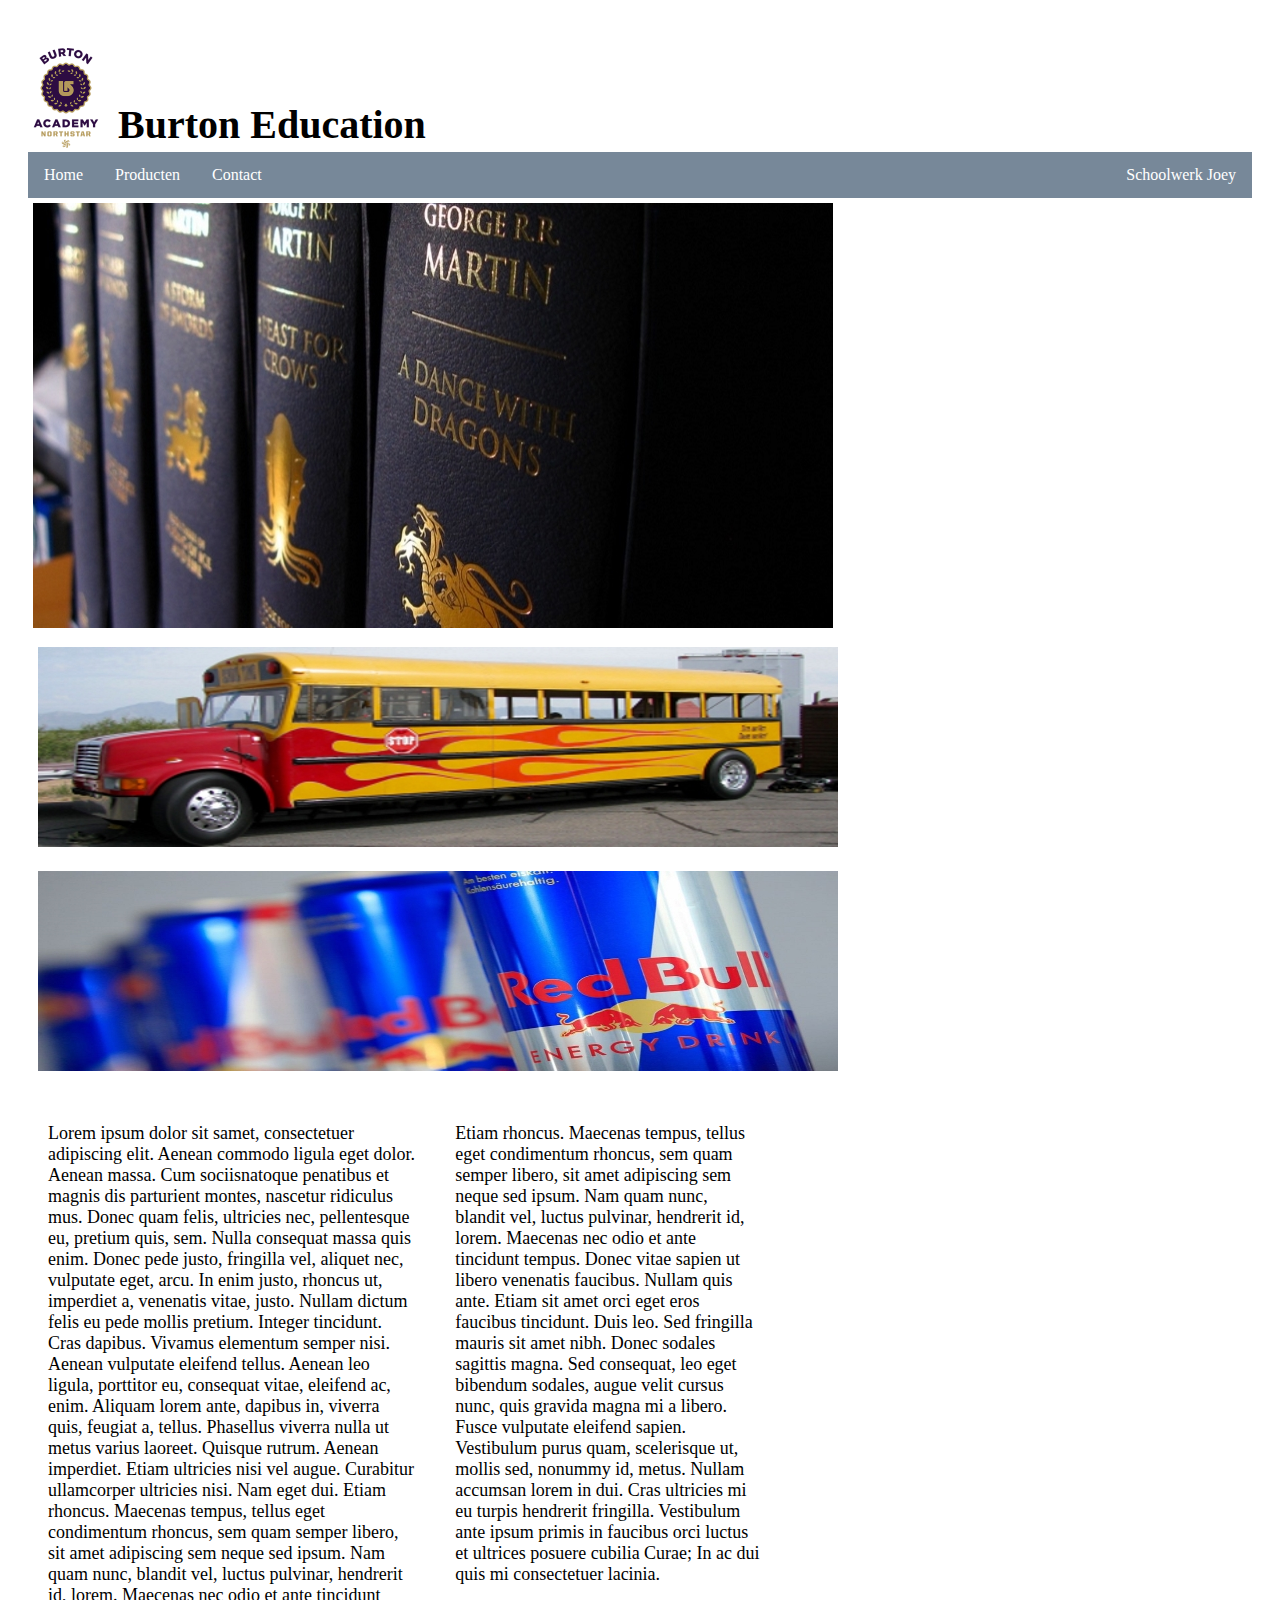
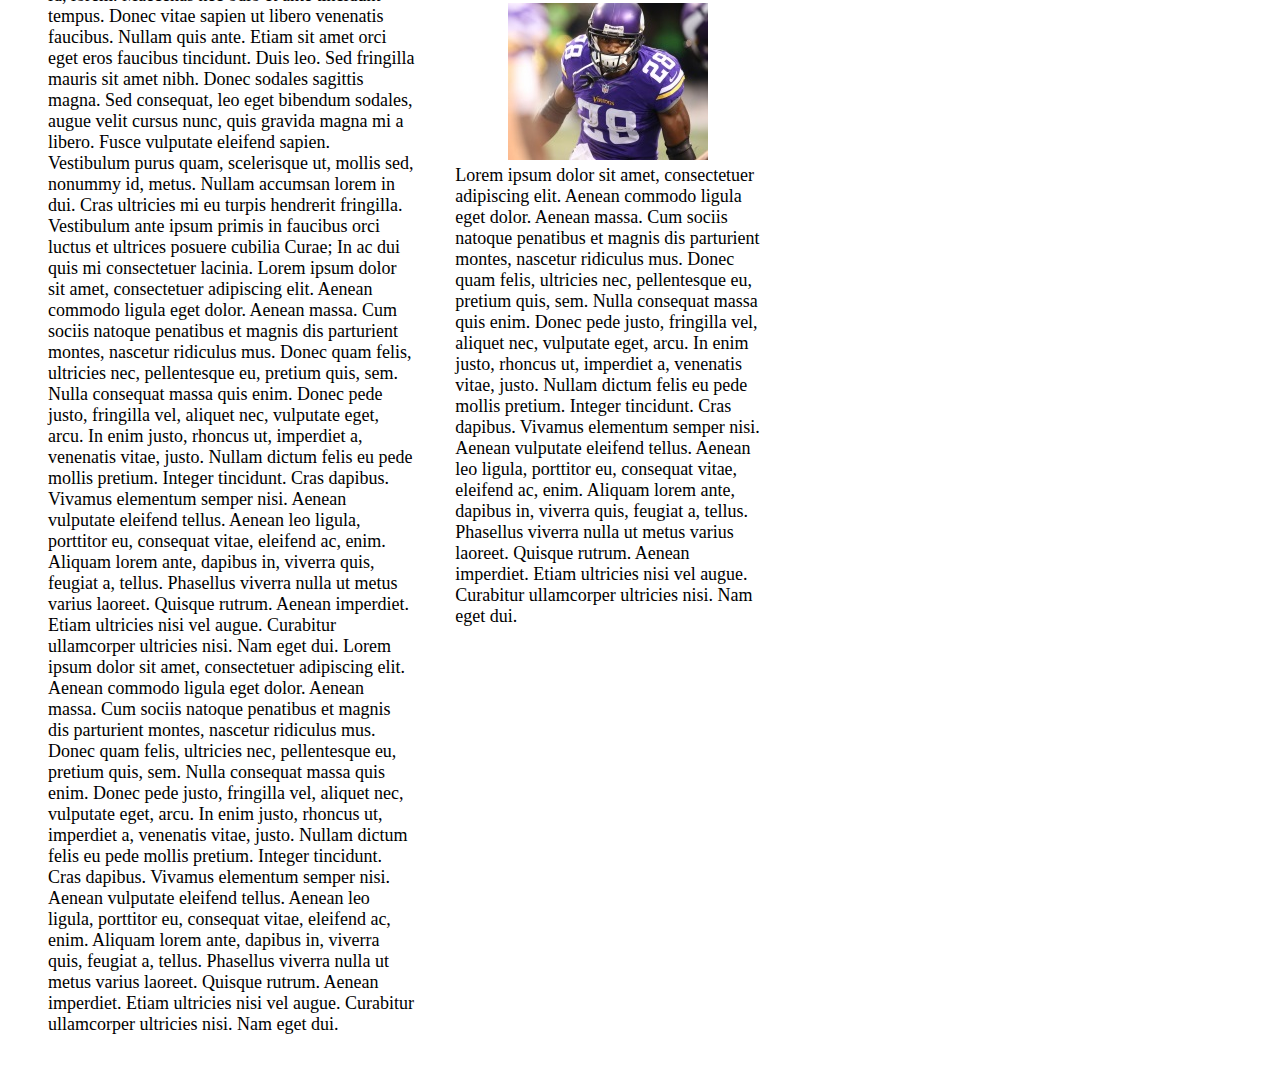
<file: index.html>
<!DOCTYPE html>
<link rel="stylesheet" href="css/indexcss.css">

<html lang="en">
<head>
    <meta charset="UTF-8">
    <title>Burton Education</title>
</head>
<body>
<header>
    <h4>Burton Education</h4>
    <div class="logo">
    <img src="img/burtonlogo.png" alt="Burton Education Logo">
    </div>
    <ul>
        <li><a href="">Home</a></li>
        <li><a href="">Producten</a></li>
        <li><a href="">Contact</a></li>
        <div class="joey">
        <li><a href="https://xyzon.github.io/DS/">Schoolwerk Joey</a></li>
        </div>
    </ul>
</header>
<section>
    <div class="foto1">
    <img src="img/foto1.jpg" alt="Mainfoto">
    </div>
    <div class="foto2">
    <img src="img/schoolbus.jpg" alt="schoolbus>">
    </div>
    <div class="foto3">
    <img src="img/foto3.jpg" alt="redbull">
    </div>
</section>
<section>
    <div class="tekst">
    <p>
    Lorem ipsum dolor sit samet, consectetuer adipiscing elit. Aenean commodo ligula eget dolor. Aenean massa. Cum sociisnatoque penatibus et magnis dis parturient montes,
    nascetur ridiculus mus. Donec quam felis, ultricies nec, pellentesque eu, pretium quis, sem. Nulla consequat massa quis enim. Donec pede justo, fringilla vel, aliquet nec,
    vulputate eget, arcu. In enim justo, rhoncus ut, imperdiet a, venenatis vitae, justo. Nullam dictum felis eu pede mollis pretium. Integer tincidunt. Cras dapibus. Vivamus elementum semper nisi.
    Aenean vulputate eleifend tellus. Aenean leo ligula, porttitor eu, consequat vitae, eleifend ac, enim. Aliquam lorem ante, dapibus in, viverra quis, feugiat a, tellus.
    Phasellus viverra nulla ut metus varius laoreet. Quisque rutrum. Aenean imperdiet. Etiam ultricies nisi vel augue. Curabitur ullamcorper ultricies nisi. Nam eget dui.
    Etiam rhoncus. Maecenas tempus, tellus eget condimentum rhoncus, sem quam semper libero, sit amet adipiscing sem neque sed ipsum. Nam quam nunc, blandit vel, luctus pulvinar,
    hendrerit id, lorem. Maecenas nec odio et ante tincidunt tempus. Donec vitae sapien ut libero venenatis faucibus. Nullam quis ante. Etiam sit amet orci eget eros faucibus tincidunt.
    Duis leo. Sed fringilla mauris sit amet nibh. Donec sodales sagittis magna. Sed consequat, leo eget bibendum sodales, augue velit cursus nunc, quis gravida magna mi a libero.
    Fusce vulputate eleifend sapien. Vestibulum purus quam, scelerisque ut, mollis sed, nonummy id, metus. Nullam accumsan lorem in dui. Cras ultricies mi eu turpis hendrerit fringilla.
    Vestibulum ante ipsum primis in faucibus orci luctus et ultrices posuere cubilia Curae; In ac dui quis mi consectetuer lacinia.
        Lorem ipsum dolor sit amet, consectetuer adipiscing elit. Aenean commodo ligula eget dolor. Aenean massa. Cum sociis natoque penatibus et magnis dis parturient montes,
        nascetur ridiculus mus. Donec quam felis, ultricies nec, pellentesque eu, pretium quis, sem. Nulla consequat massa quis enim. Donec pede justo, fringilla vel, aliquet nec,
        vulputate eget, arcu. In enim justo, rhoncus ut, imperdiet a, venenatis vitae, justo. Nullam dictum felis eu pede mollis pretium. Integer tincidunt. Cras dapibus. Vivamus elementum semper nisi.
        Aenean vulputate eleifend tellus. Aenean leo ligula, porttitor eu, consequat vitae, eleifend ac, enim. Aliquam lorem ante, dapibus in, viverra quis, feugiat a, tellus.
        Phasellus viverra nulla ut metus varius laoreet. Quisque rutrum. Aenean imperdiet. Etiam ultricies nisi vel augue. Curabitur ullamcorper ultricies nisi. Nam eget dui.
        Lorem ipsum dolor sit amet, consectetuer adipiscing elit. Aenean commodo ligula eget dolor. Aenean massa. Cum sociis natoque penatibus et magnis dis parturient montes,
        nascetur ridiculus mus. Donec quam felis, ultricies nec, pellentesque eu, pretium quis, sem. Nulla consequat massa quis enim. Donec pede justo, fringilla vel, aliquet nec,
        vulputate eget, arcu. In enim justo, rhoncus ut, imperdiet a, venenatis vitae, justo. Nullam dictum felis eu pede mollis pretium. Integer tincidunt. Cras dapibus. Vivamus elementum semper nisi.
        Aenean vulputate eleifend tellus. Aenean leo ligula, porttitor eu, consequat vitae, eleifend ac, enim. Aliquam lorem ante, dapibus in, viverra quis, feugiat a, tellus.
        Phasellus viverra nulla ut metus varius laoreet. Quisque rutrum. Aenean imperdiet. Etiam ultricies nisi vel augue. Curabitur ullamcorper ultricies nisi. Nam eget dui.
    </div>

    <div class="tekst2">
        <p>Etiam rhoncus. Maecenas tempus, tellus eget condimentum rhoncus, sem quam semper libero, sit amet adipiscing sem neque sed ipsum. Nam quam nunc, blandit vel, luctus pulvinar,
        hendrerit id, lorem. Maecenas nec odio et ante tincidunt tempus. Donec vitae sapien ut libero venenatis faucibus. Nullam quis ante. Etiam sit amet orci eget eros faucibus tincidunt.
        Duis leo. Sed fringilla mauris sit amet nibh. Donec sodales sagittis magna. Sed consequat, leo eget bibendum sodales, augue velit cursus nunc, quis gravida magna mi a libero. Fusce vulputate eleifend
        sapien. Vestibulum purus quam, scelerisque ut, mollis sed, nonummy id, metus. Nullam accumsan lorem in dui.
        Cras ultricies mi eu turpis hendrerit fringilla. Vestibulum ante ipsum primis in faucibus orci luctus et ultrices posuere cubilia Curae; In ac dui quis mi consectetuer lacinia.<br>
        <center><img src="img/saints1.jpg" alt="Saints"><br> </center>
        Lorem ipsum dolor sit amet, consectetuer adipiscing elit. Aenean commodo ligula eget dolor. Aenean massa. Cum sociis natoque penatibus et magnis dis parturient montes,
        nascetur ridiculus mus. Donec quam felis, ultricies nec, pellentesque eu, pretium quis, sem. Nulla consequat massa quis enim. Donec pede justo, fringilla vel, aliquet nec,
        vulputate eget, arcu. In enim justo, rhoncus ut, imperdiet a, venenatis vitae, justo. Nullam dictum felis eu pede mollis pretium. Integer tincidunt. Cras dapibus. Vivamus elementum semper nisi.
        Aenean vulputate eleifend tellus. Aenean leo ligula, porttitor eu, consequat vitae, eleifend ac, enim. Aliquam lorem ante, dapibus in, viverra quis, feugiat a, tellus.
        Phasellus viverra nulla ut metus varius laoreet. Quisque rutrum. Aenean imperdiet. Etiam ultricies nisi vel augue. Curabitur ullamcorper ultricies nisi. Nam eget dui.
        </p>
    </div>
</div>

</section>






</body>
</html>
</file>
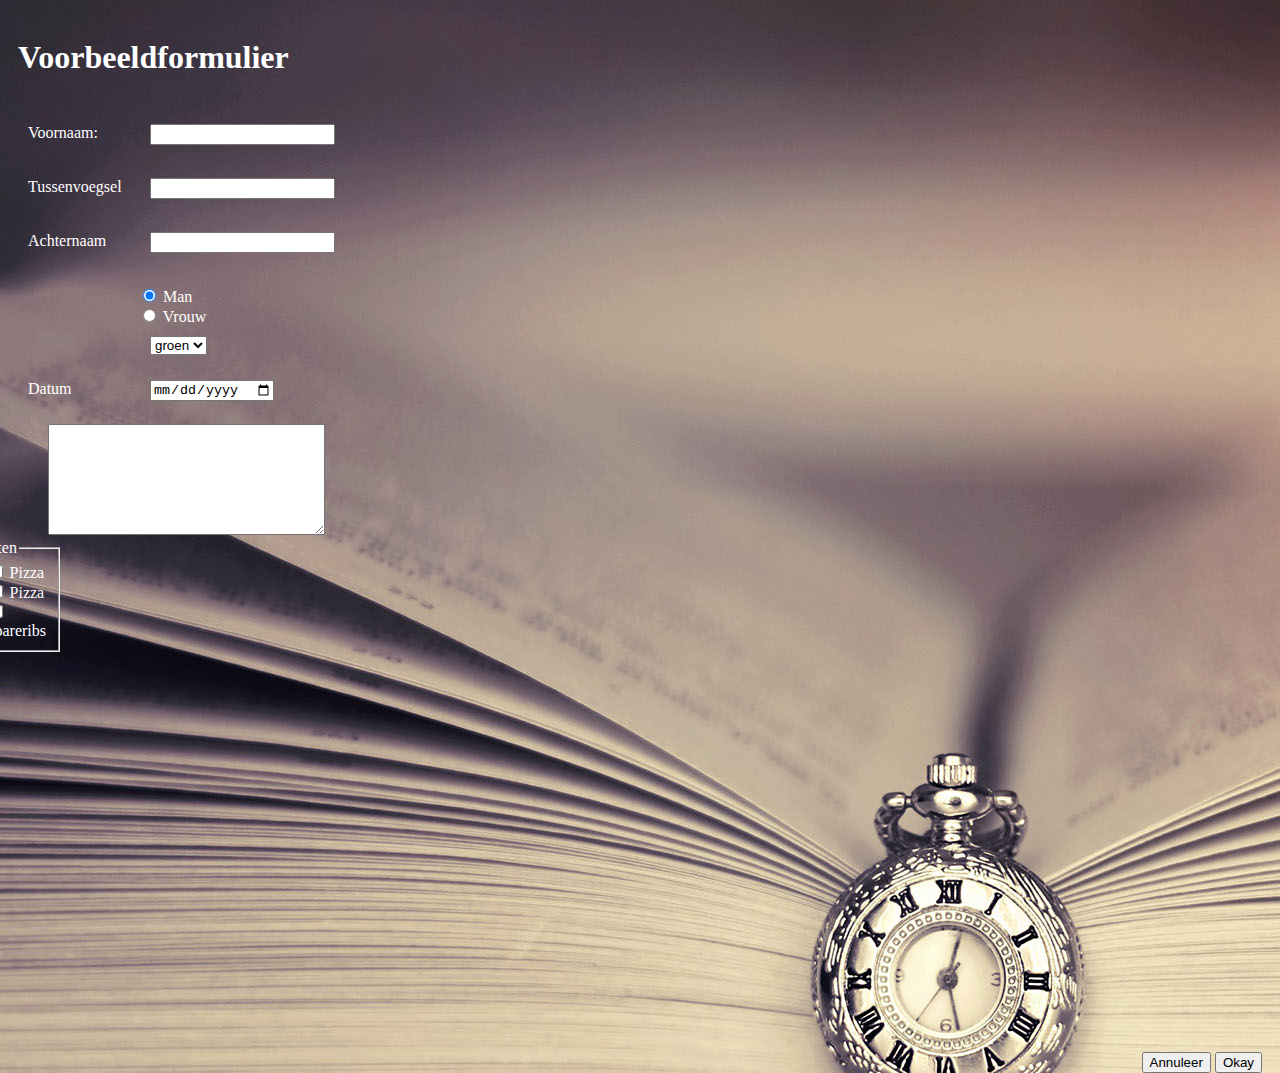
<file: formulier.html>
<!DOCTYPE html>
<html lang="en">
<head>
    <meta charset="UTF-8">
    <title>Formulier</title>
    <link rel="stylesheet" href="css/formcss.css">

</head>
<body>
<form action="formtest.php" method="post">

<header>
    <h1>Voorbeeldformulier</h1>
</header>
<div class="body2">
    <form>
        <ul>
            <li>
                Voornaam:
                <input name="voornaam" type="text">
            </li>
        </ul>
        <ul>
            <li>
                Tussenvoegsel
                <input name="tussenvoegsel" type="text">


            </li>
        </ul>
        <ul>
            <li>
                Achternaam
                <input name="achternaam" type="text">
            </li>
        </ul>
    </form>
    <form>
        <div class="geslacht">
        <input type="radio" name="gender" value="man" checked> Man<br>
        <input type="radio" name="gender" value="vrouw"> Vrouw<br>
        </div>
<div class="ogen">
        <select name="ogen">
            <option value="groen">groen</option>
            <option value="blauw">blauw</option>
            <option value="bruin">bruin</option>
            <option value="grijs">grijs</option>
        </select>


</div>
<ul>
    <li>
        <br>
        <label for= "Datum: ">Datum</label>
        <input type="date" name="geboortedatum" />
    </li>
</ul>
    </form>
<div class="textarea">
    <textarea name="message" rows="7" cols="32"></textarea>
</div>
</div>

    <div class="eten">
    <fieldset>
        <legend>Eten</legend>
        <div>
            <input type="checkbox" id="Hamburger" name="eten" value="Hamburger">
            <label for="Hamburger">Pizza</label>
        </div>
        <div>
            <input type="checkbox" id="Pizza" name="eten" value="Pizza">
            <label for="Pizza">Pizza</label>
            <div>
            <input type="checkbox" id="Spareribs" name="eten" value="Spareribs">
            <label for="Spareribs">Spareribs</label>
            </div>
        </div>
    </fieldset>
    </div>
<footer>
<div class="button">
    <button>Annuleer</button>
    <button type="submit" method="post">Okay</button>
</div>
</footer>
</form>
</header>
</body>
</html>
</file>
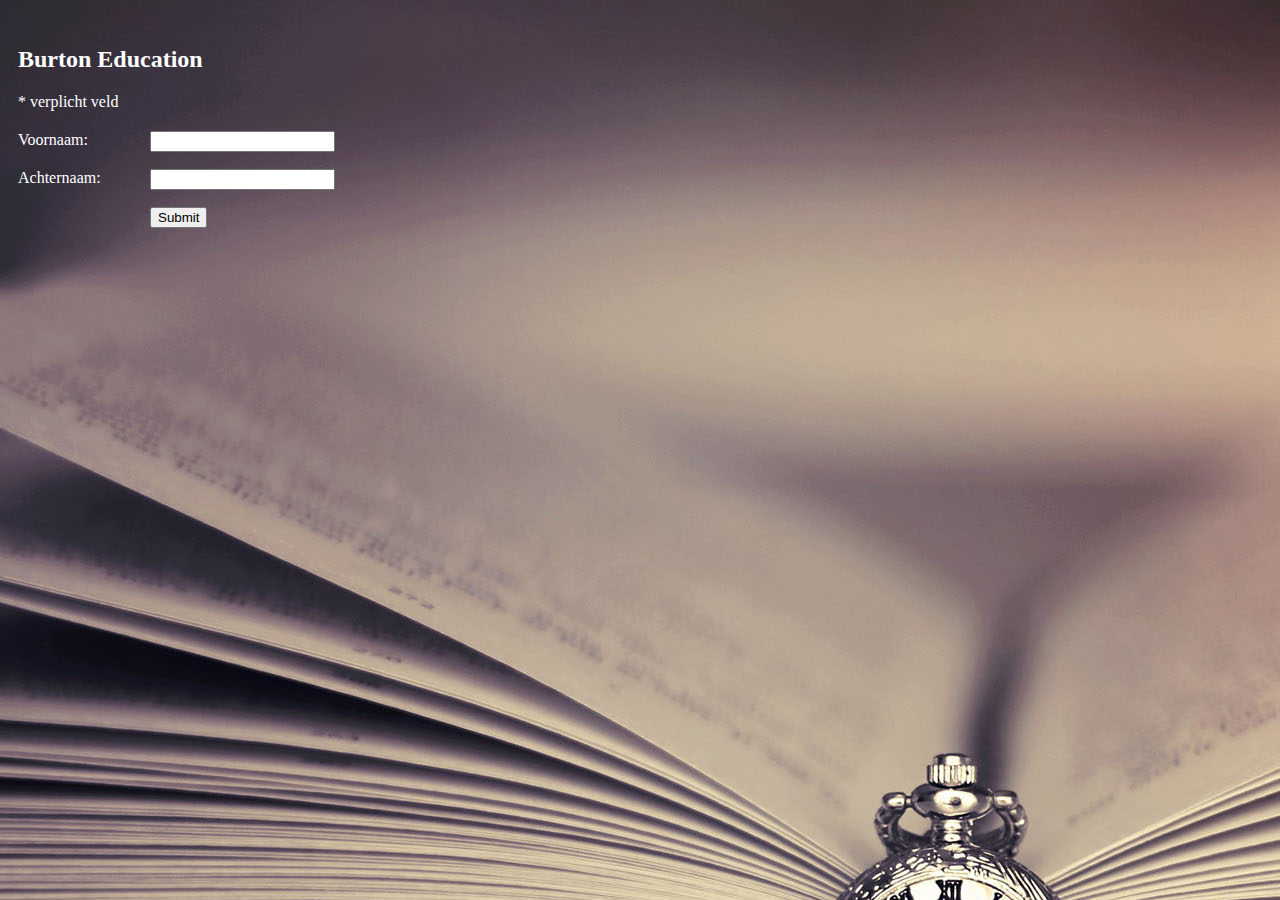
<file: login.html>
<!DOCTYPE html>
<html lang="en">
<head>
    <meta charset="UTF-8">
    <title>Burton Login.</title>
    <link rel="stylesheet" href="css/logincss.css">
</head>
<body>
<section>
<form action="formtest.php" method ="post">
    <ul>
        <li>
            <h2>Burton Education </h2>
            <span class="verplicht">* verplicht veld</span>
        </li>
        <li>
            <label for= "voornaam">Voornaam:</label>
            <input type="text" name="voornaam" />
        </li>
<li>
<label for= "achternaam">Achternaam:</label>
    <input type="text" name="achternaam" />
</li>
<li>
    <input type="submit" name="knop" />
</li>

        </ul>
</form>
</section>
</body>
</html>
</file>
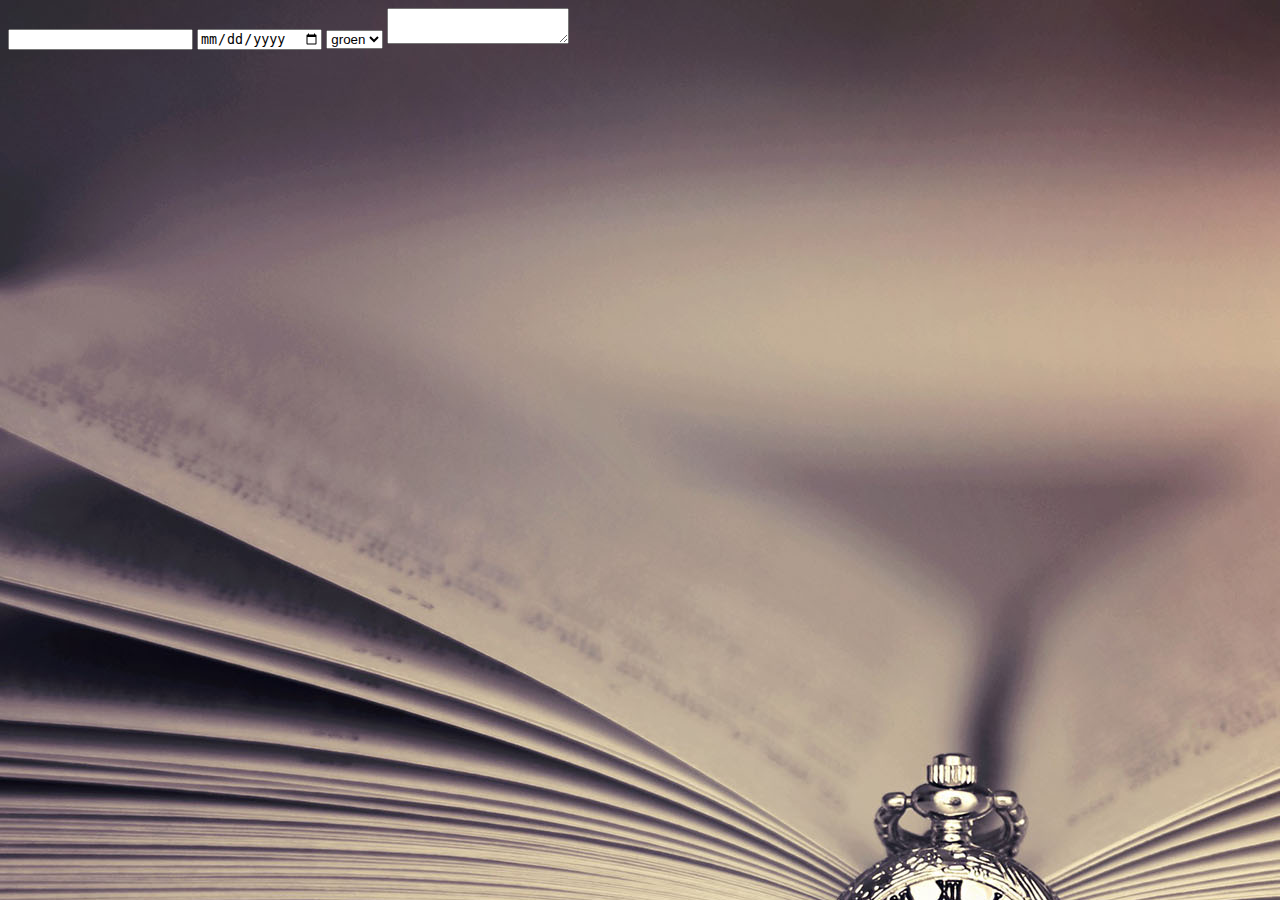
<file: test.html>
<!DOCTYPE html>
<html lang="en">
<head>
    <meta charset="UTF-8">
    <title>burton</title>
    <link rel="stylesheet" href="css/logincss.css">
</head>
<body>


<input type="text" name="achternaam" />
<input type="date" name="geboortedatum" />
<select name="kleur-ogen">
    <option>groen</option>
    <option>blauw</option>
    <option>bruin</option>
</select>

<textarea name="omschrijving"></textarea>




</body>
</html>
</file>
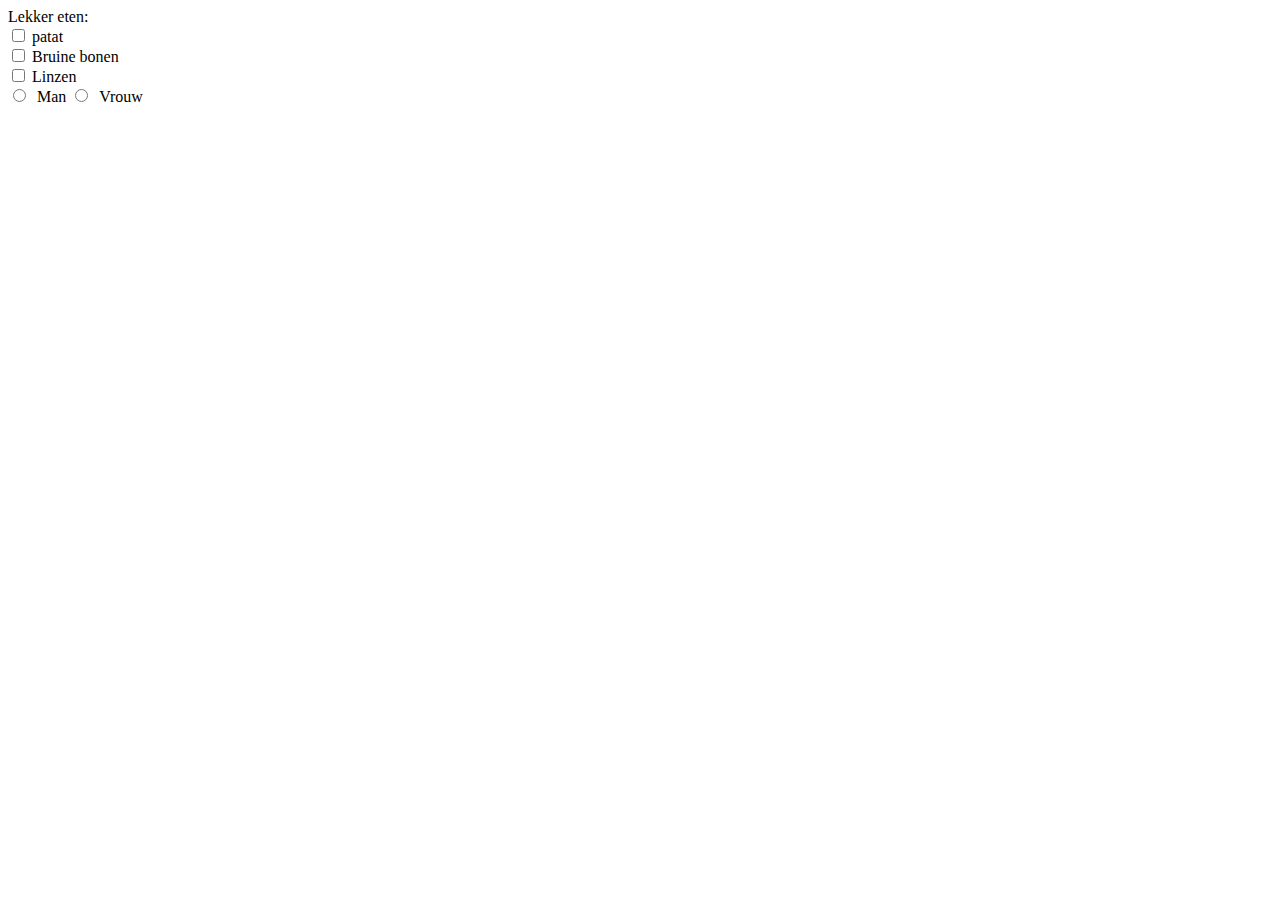
<file: test2.html>
<!DOCTYPE html>
<html lang="en">
<head>
    <meta charset="UTF-8">
    <title>test2</title>
</head>
<body>

<!--Checkbox-->

<label for="lekker-eten">Lekker eten:</label><br>
<input type= "checkbox" name="lekker-eten" value="patat">
<span class="checkbox">patat</span><br>

<input type= "checkbox" name="lekker-eten" value="bruine bonen">
<span class="checkbox">Bruine bonen</span><br>

<input type= "checkbox" name="lekker-eten" value="linzen">
<span class="checkbox">Linzen</span><br>

<!--Radio Button-->

<input type="radio" name="geslacht" value="man"/>
&nbsp;Man
<input type="radio" name="geslacht" value="man"/>
&nbsp;Vrouw


</body>
</html>
</file>
<file: css/indexcss.css>
.joey {
    float:right;
}


body {
    padding: 20px;
}

ul {
    list-style-type: none;
    margin: 0;
    padding: 0;
    overflow: hidden;
    background-color: lightslategray;
}

li {
    float: left;
}

li a {
    display: block;
    color: white;
    text-align: center;
    padding: 14px 16px;
    text-decoration: none;
}

li a:hover:not(.active) {
    background-color: rebeccapurple;
}

h4 {
    float: left;
    position: absolute;
    font-size: 40px;
    margin-left: 90px;
}

.logo {
    margin-top: 20px;
}

.foto1 {
    padding: 5px;
    float: left;
}

.foto2 {
    float: left;
    padding: 10px;
}

.foto3 {
    float: left;
    padding: 10px;
}

.tekst {
    font-size: 18px;
    padding: 20px;
    float: left;
    width: 30%
}

.tekst2 {
    font-size: 18px;
    float: left;
    width: 25%;
    marging-left: 30px;
    padding: 20px;
}
</file>
<file: css/formcss.css>
/*!*body {*!*/
    /*background-image: url("../img/loginwp.jpg");*/
    /*color: white;*/
/*}*/

body {
    background-image: url("../img/loginwp.jpg");
    color: white;
   background-color: cornflowerblue;
    padding:10px;
}

form ul {
    list-style-type: none;
    padding:0;
}
form ul li {
    padding:10px;
}
form ul li input {
    position: absolute;
    left:150px;
}

.ogen {
    position: absolute;
    left:150px;
}

.geslacht {
    padding: 10px;
    margin-left:110px;
}

.datum {
    list-style-type: none;
    padding:10px;
}

geboortedatum {
    float: right;
}

textarea {
    margin-left: 30px;
}

.eten {
    float: right;
    margin-right: 1200px;
}

.body2 {
    float:left;
}

.button {
float: right;
    margin-top: 400px;
}
</file>
<file: css/logincss.css>
body {
    background-image: url("../img/loginwp.jpg");
    color: white;
}

 form ul {
     list-style-type: none;
     padding:0;
 }
 form ul li {
     padding:10px;
 }
 form ul li input {
     position: absolute;
     left:150px;
 }
</file>
